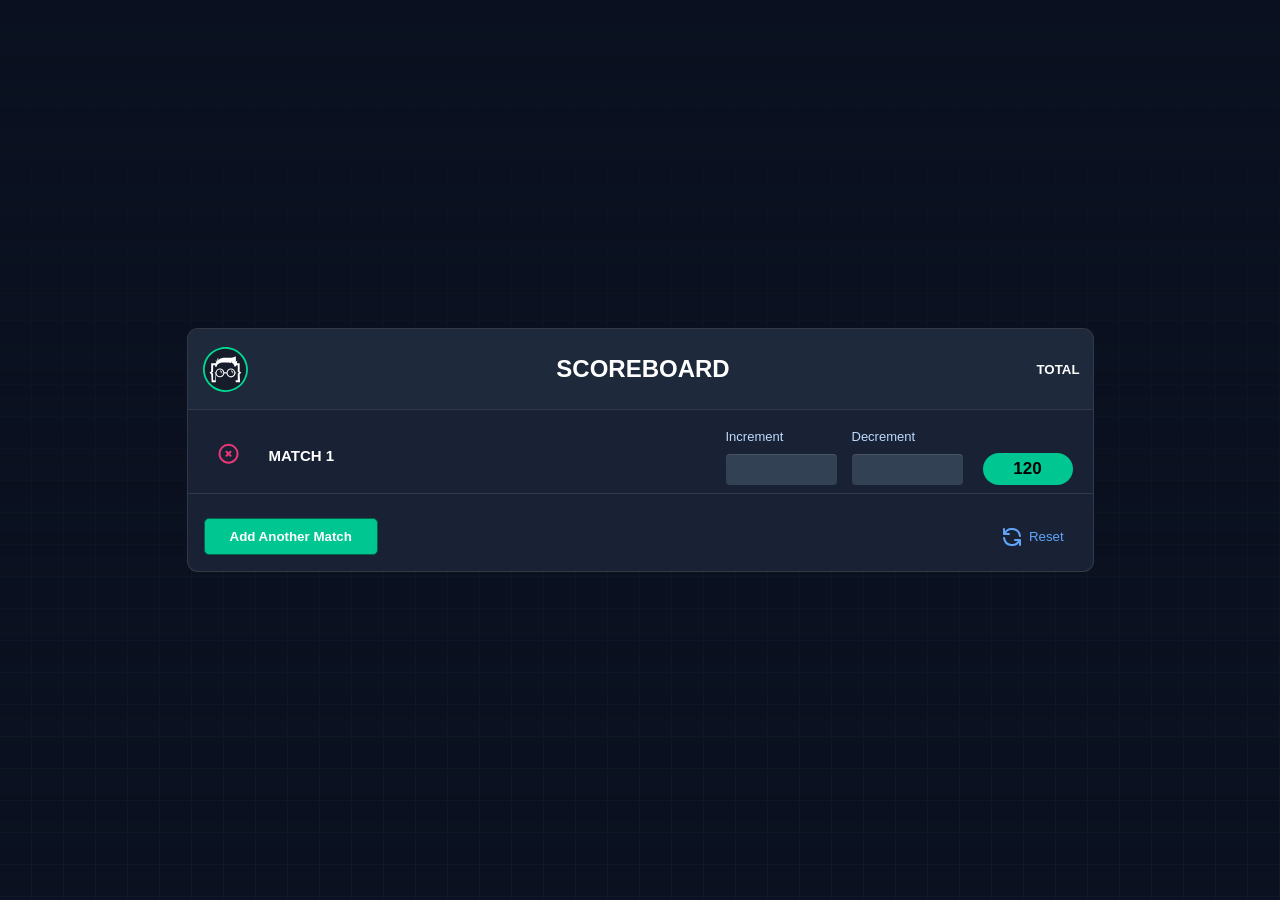
<file: html/index.html>
<!DOCTYPE html>
<html lang="en">
    <head>
        <meta charset="UTF-8" />
        <meta http-equiv="X-UA-Compatible" content="IE=edge" />
        <meta name="viewport" content="width=device-width, initial-scale=1.0" />
        <title>LWS Assignment 1 - Scoreboard</title>
        <link rel="icon" type="image/x-icon" href="./image/favicon.png" />
        <link rel="stylesheet" href="./style.css" />
    </head>

    <body>
        <section class="section">
            <!-- header -->
            <header class="header">
                <div class="container">
                    <div class="header-wrapper">
                        <img
                            src="./image/lws-logo 1.svg"
                            alt="logo"
                            class="logo"
                        />
                        <h1 class="name">Scoreboard</h1>
                        <h5 class="total">Total</h5>
                    </div>
                </div>
            </header>
            <!-- matches  -->
            <div class="all-matches container">
                <!-- Each form tag is Each row, This will render multiple times on Clicking 'Add Another Match' -->
                <div class="match">
                    <div class="wrapper">
                        <button class="lws-delete">
                            <img src="./image/delete.svg" alt="" />
                        </button>
                        <h3 class="lws-matchName">Match 1</h3>
                    </div>
                    <div class="inc-dec">
                        <form class="incrementForm">
                            <h4>Increment</h4>
                            <input
                                type="number"
                                name="increment"
                                class="lws-increment"
                            />
                        </form>
                        <form class="decrementForm">
                            <h4>Decrement</h4>
                            <input
                                type="number"
                                name="decrement"
                                class="lws-decrement"
                            />
                        </form>
                    </div>
                    <div class="numbers">
                        <h2 class="lws-singleResult">120</h2>
                    </div>
                </div>
            </div>
            <!-- for adding another matches -->
            <div class="add_match">
                <button class="btn lws-addMatch">Add Another Match</button>
                <button class="lws-reset">
                    <svg
                        fill="none"
                        width="24"
                        height="24"
                        stroke="currentColor"
                        stroke-width="2"
                        viewBox="0 0 24 24"
                        xmlns="http://www.w3.org/2000/svg"
                        aria-hidden="true"
                    >
                        <path
                            stroke-linecap="round"
                            stroke-linejoin="round"
                            d="M4 4v5h.582m15.356 2A8.001 8.001 0 004.582 9m0 0H9m11 11v-5h-.581m0 0a8.003 8.003 0 01-15.357-2m15.357 2H15"
                        ></path>
                    </svg>
                    <span>Reset</span>
                </button>
            </div>
        </section>

        <section class="mask"></section>
    </body>
</html>
</file>
<file: html/style.css>
* {
  margin: 0;
  padding: 0;
}
body {
  font-family: "Poppins", sans-serif;
  height: 100vh;
  display: grid;
  place-items: center;
  position: relative;

  background-color: #0b1120;
}

.mask {
  width: 100%;
  height: 100%;
  position: fixed;
  z-index: 0;
  left: 0;
  top: 0;
  right: 0;
  border: 0;
  background-color: #0b1120;
  background-image: url("data:image/svg+xml,%3csvg xmlns='http://www.w3.org/2000/svg' viewBox='0 0 32 32' width='32' height='32' fill='none' stroke='rgb(148 163 184 / 0.05)'%3e%3cpath d='M0 .5H31.5V32'/%3e%3c/svg%3e");
  mask-image: linear-gradient(to bottom, transparent, black);
  -webkit-mask-image: linear-gradient(to bottom, #0000, #000);
}
img {
  font-size: 20px;
  cursor: pointer;
}
.logo {
  /* width: 150px; */
  padding: 0px 10px;
}
h1,
h5 {
  color: #fff;
}
h3 {
  font-size: 15px;
  color: white;
}
h4 {
  font-size: 13px;
  padding-bottom: 5px;
  font-weight: 500;
}
h2 {
  font-size: 17px;
  font-weight: 600;
}
input[type="number"] {
  text-align: center;
  width: 95px;
  outline: 0;
  border: 0;
  background-color: #334155;
  padding: 8px;
  border-radius: 4px;
  box-shadow: #ffffff1a 0px 1px 0px 0px inset;
  color: white;
  transition: all 0.3s ease;
  font-weight: 500;
}

input::-webkit-inner-spin-button {
  appearance: none;
}

input[type="number"]:focus {
  background-color: #182234;
  box-shadow: 0 0px 0 2px #60a5fa;
}
.numbers {
  background-color: #00c791;
  border-radius: 100px;
  padding: 6px 20px;
  margin: 0 20px;
  align-self: flex-end;
  min-width: 50px;
  text-align: center;
}
.header {
  background-color: #1e293b;
  border-radius: 5px;
  -webkit-border-radius: 5px;
  -moz-border-radius: 5px;
  -ms-border-radius: 5px;
  -o-border-radius: 5px;
  border-bottom-left-radius: 0;
  border-bottom-right-radius: 0;

  box-shadow: #ffffff1a 0px 1px 0px 0px;
  padding-top: 0.8rem;
  padding-bottom: 0.8rem;
}
.header .container {
  border-radius: 5px;
  -webkit-border-radius: 5px;
  -moz-border-radius: 5px;
  -ms-border-radius: 5px;
  -o-border-radius: 5px;
}

.all-matches {
  min-height: 66px;
  padding: 0.5rem 0;
}
.header-wrapper {
  display: flex;
  justify-content: space-between;
  align-items: center;
  padding: 5px 5px;
  border-radius: 5px;
  -webkit-border-radius: 5px;
  -moz-border-radius: 5px;
  -ms-border-radius: 5px;
  -o-border-radius: 5px;
}
h1.name {
  text-align: center;
  text-transform: uppercase;
}
.section {
  width: 905px;
  background-color: #182234;
  border-radius: 10px;
  -webkit-border-radius: 10px;
  -moz-border-radius: 10px;
  -ms-border-radius: 10px;
  -o-border-radius: 10px;
  position: relative;
  box-shadow: 0 0 0 1px #ffffff2b;
  overflow: hidden;
  z-index: 2;
}
.match {
  display: flex;
  justify-content: space-between;
  padding: 0.5rem 0;
  align-items: center;
  border-bottom: 1px solid #ffffff1a;
}
.inc-dec {
  display: flex;
  justify-content: space-between;
  gap: 5px;
}
.wrapper {
  display: flex;
  flex: 1;
  align-items: center;
  text-transform: uppercase;
  font-weight: 600;
}
.wrapper img {
  padding: 5px 28px;
  height: 25px;
}
.total {
  padding: 0 8px;
  text-transform: uppercase;
}
.incrementForm {
  padding: 0 10px;

  color: rgb(191, 219, 254);
  line-height: 1.5rem;
}
.decrementForm {
  color: rgb(191, 219, 254);
  line-height: 1.5rem;
}
.add_match {
  padding: 1rem;
  align-items: center;
  text-align: center;
  display: flex;
  justify-content: space-between;
}

.btn {
  padding: 10px 25px;
  background-color: #00c791;
  color: #fff;
  outline: 0;
  border: 1px solid #02654b;
  border-radius: 5px;
  -webkit-border-radius: 5px;
  -moz-border-radius: 5px;
  -ms-border-radius: 5px;
  -o-border-radius: 5px;
  cursor: pointer;
  font-weight: 600;
  transition: all 0.3s;
}

.btn:hover {
  background-color: #049972;
}

.btn:active {
  box-shadow: 0px 0px 0px 3px #7dffdd73;
  transform: scale(0.9);
}

.lws-reset,
.lws-delete {
  background-color: transparent;
  border: none;
  outline: none;
  color: #60a5fa;
  cursor: pointer;
  transition: all 0.3s;
}

.lws-reset {
  display: flex;
  gap: 5px;
  align-items: center;
  padding: 0 0.8rem;
}

.reset:hover {
  filter: drop-shadow(0px 2px 5px #2196f3);
}

.delete:hover {
  filter: drop-shadow(0px 4px 5px #ff3761);
}

.reset:active,
.delete:active {
  transform: scale(0.9);
}

@media screen and (max-width: 914px) {
  .section {
    width: 550px;
  }
  .logo {
    /* width: 120px; */
  }
  h1.name {
    font-size: 20px;
  }
  .wrapper img {
    padding: 5px 18px;
  }
  .incrementForm {
    margin-left: 0px;
  }
  .btn {
    padding: 8px 35px;
  }
}
@media screen and (max-width: 557px) {
  .section {
    width: 450px;
  }
  .logo {
    /* width: 100px; */
  }
  h1.name {
    font-size: 20px;
  }
  .wrapper img {
    padding: 5px 11px;
  }
  .close {
    margin-left: 80px;
  }

  input[type="number"] {
    width: 60px;
  }
}
</file>
